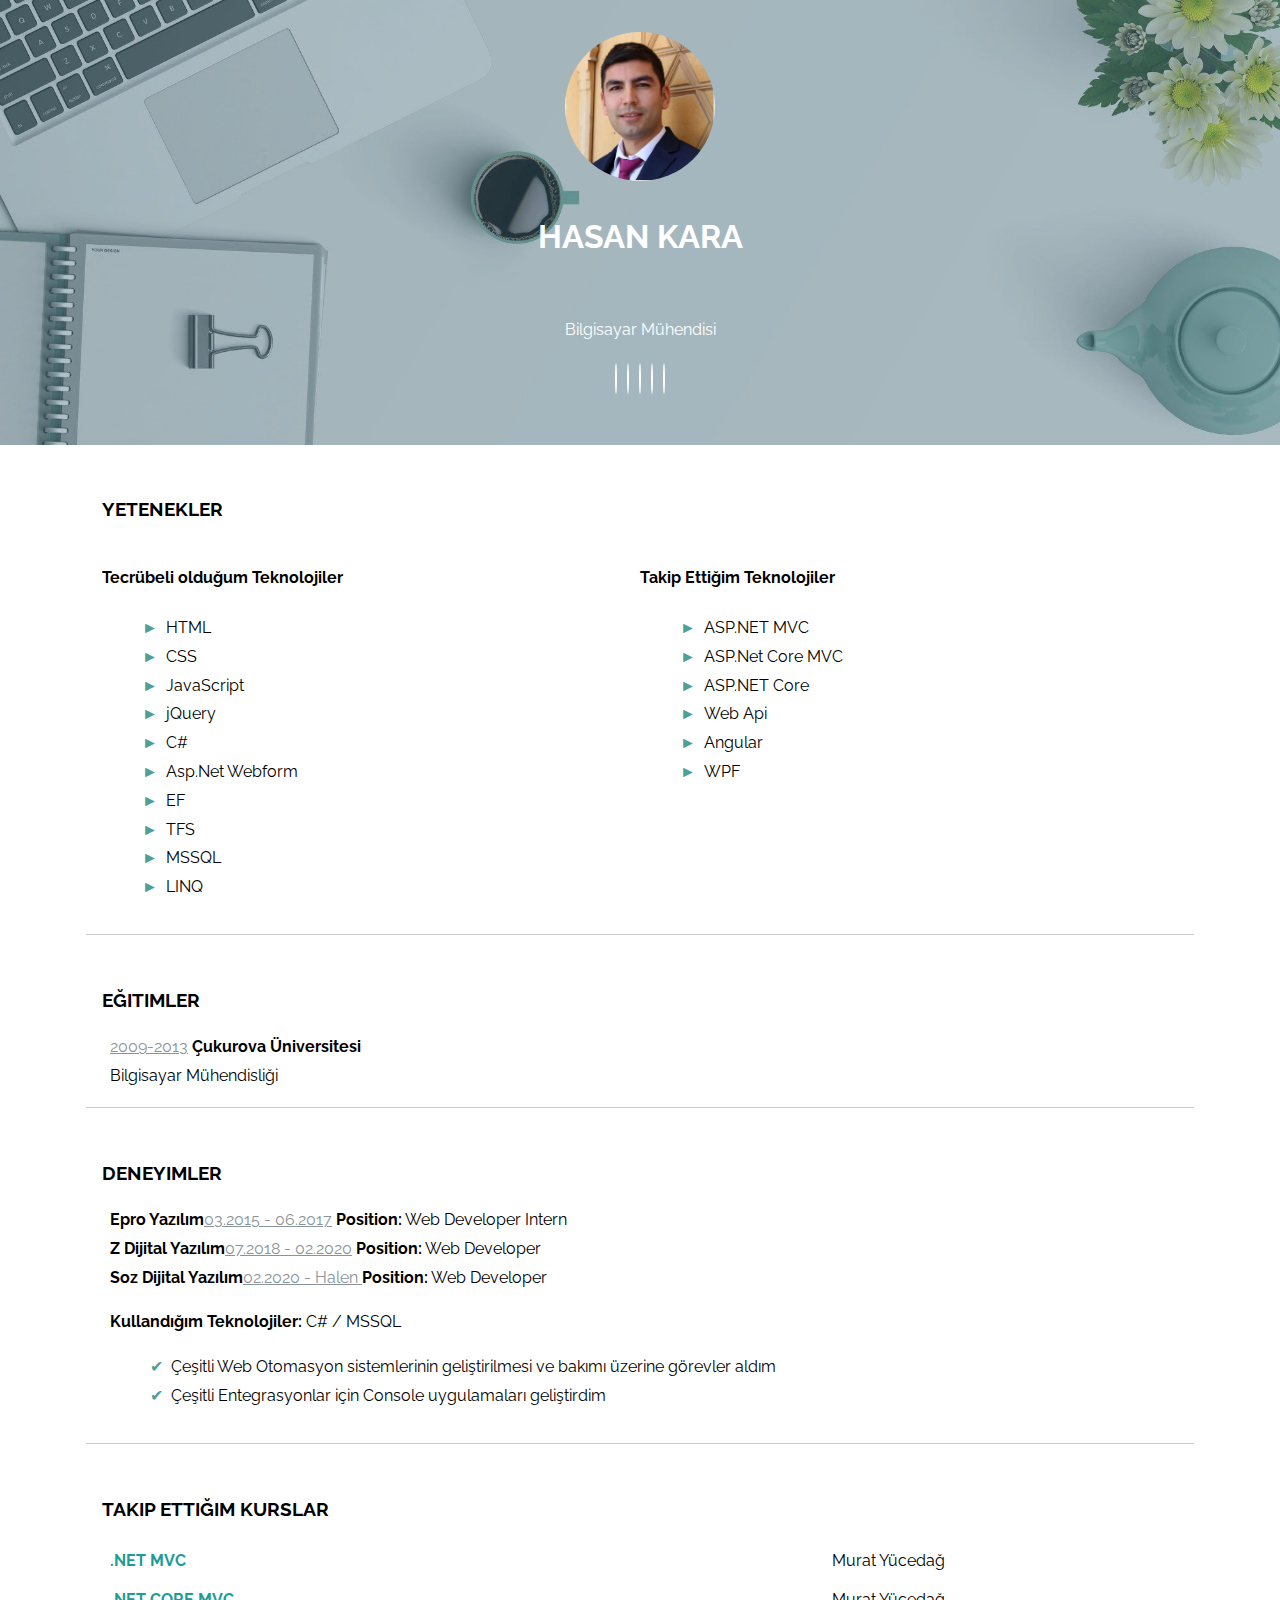
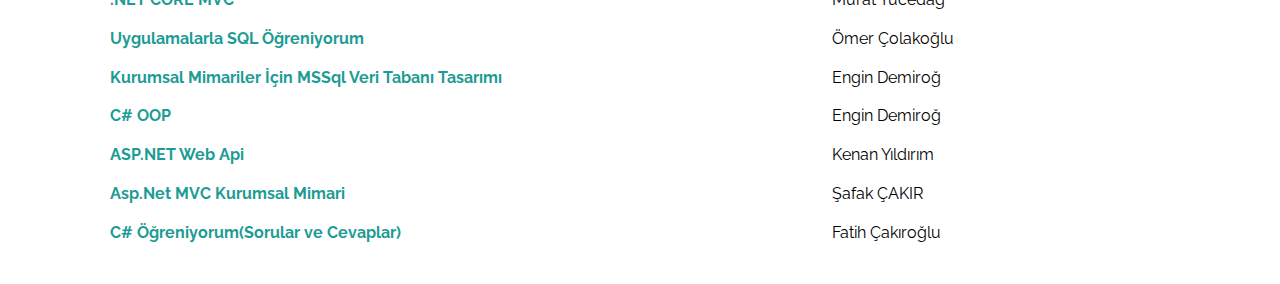
<file: index.html>
<!DOCTYPE html>
<html>
<head>
  <meta charset="UTF-8">
  <title>CV</title>
  <meta name="description" content="simple CV example created with HTML and CSS">
  <meta name="author" content="hasankara">
  <link rel="icon" href="./img/favicon.ico">
  <meta name="viewport" content="width=device-width, initial-scale=1">
  <link rel="stylesheet" href="https://use.fontawesome.com/releases/v5.0.13/css/all.css" integrity="sha384-DNOHZ68U8hZfKXOrtjWvjxusGo9WQnrNx2sqG0tfsghAvtVlRW3tvkXWZh58N9jp" crossorigin="anonymous">
  <link rel="stylesheet" href="style.css">
</head>

<body>
  <header>
    <div>
      <img src="./img/profil.JPG" />
    </div>
    <h1>Hasan KARA</h1>
    <section>
      <p>Bilgisayar Mühendisi</p>
      <a href="https://www.facebook.com/hasankara.net" target="_blank">
        <i class="fab fa-facebook-f"></i>
      </a>
      <a href="#" target="_blank">
        <i class="fab fa-twitter"></i>
      </a>
      <a href="https://github.com/trhasankara" target="_blank">
        <i class="fab fa-github-alt"></i>
      </a>
      <a href="https://www.instagram.com/trhasankara/" target="_blank">
        <i class="fab fa-instagram"></i>
      </a>
      <a href="https://www.linkedin.com/in/trhasankara/" target="_blank">
        <i class="fab fa-linkedin-in"></i>
      </a>
    </section>
  </header>
  <main>


    <section>
      <h3>Yetenekler</h3>
      <div class='skills'>
        <div class='column'>
          <h4>Tecrübeli olduğum Teknolojiler</h4>
          <ul>
            <li>HTML</li>
            <li>CSS</li>
            <li>JavaScript</li>
            <li>jQuery</li>
            <li>C#</li>
            <li>Asp.Net Webform</li>
            <li>EF</li>
            <li>TFS</li>
            <li>MSSQL</li>
            <li>LINQ</li>
          </ul>
        </div>
        <div class='column'>
          <h4>Takip Ettiğim Teknolojiler</h4>
          <ul>
            <li>ASP.NET MVC</li>
            <li>ASP.Net Core MVC</li>
            <li>ASP.NET Core</li>
            <li>Web Api</li>
            <li>Angular</li>
            <li>WPF</li>
          </ul>
        </div>
      </div>
    </section>

    <section>
      <h3>Eğitimler</h3>
      <article>
        <div class='school'>
          <span>2009-2013</span> <strong>Çukurova Üniversitesi</strong>
        </div>
        <div class="descrition">
          Bilgisayar Mühendisliği
        </div>
      </article>
    </section>
    <section>
      <h3>Deneyimler</h3>
      <article>
        <div class='job-title'>
          <strong>Epro Yazılım</strong><span>03.2015 - 06.2017</span>  <strong>Position:</strong> Web developer Intern <br>
          <strong>Z Dijital Yazılım</strong><span>07.2018 - 02.2020</span>  <strong>Position:</strong> Web developer <br>
          <strong>Soz Dijital Yazılım</strong><span>02.2020 - Halen </span> <strong>Position:</strong> Web developer
        </div>
        <div>
          <p><strong>Kullandığım Teknolojiler:</strong> C# / MSSQL </p>
          <ul class="job-description">
            <li>Çeşitli Web Otomasyon sistemlerinin geliştirilmesi ve bakımı üzerine görevler aldım</li>
            <li>Çeşitli Entegrasyonlar için Console uygulamaları geliştirdim</li>
          </ul>
        </div>
      </article>
    </section>
    
    
    <section>
      <h3>Takip Ettiğim Kurslar</h3>
      <article class='course'>
        <div class='title'>
          <h4><a href="https://www.youtube.com/watch?v=ROMDAwb0cOM&list=RDCMUCbkbOlw8snP93RJ2BhH44Qw&start_radio=1&t=40&t=40" target="_blank">.NET MVC</a></h4>
        </div>
        <div class="descrition">
          <p>Murat Yücedağ</p>
        </div>
      </article>
      <article class='course'>
        <div class='title'>
          <h4><a href="https://www.youtube.com/watch?v=OLX6aE_G-VA&list=PLKnjBHu2xXNOld1njNVQ5fk0e12oqiWc8" target="_blank">.NET CORE MVC</a> </h4>
        </div>
        <div class="descrition">
          <p>Murat Yücedağ</p>
        </div>
      </article>
      <article class='course'>
        <div class='title'>
          <h4><a href="https://www.udemy.com/course/sql-ogreniyorum/?src=sac&kw=sql" target="_blank">Uygulamalarla SQL Öğreniyorum</a></h4>
        </div>
        <div class="descrition">
          <p>Ömer Çolakoğlu</p>
        </div>
      </article>
      <article class='course'>
        <div class='title'>
          <h4><a href="https://www.udemy.com/course/veritabani-tasarimi/learn/lecture/6229909" target="_blank">Kurumsal Mimariler İçin MSSql Veri Tabanı Tasarımı</a></h4>
        </div>
        <div class="descrition">
          <p>Engin Demiroğ</p>
        </div>
      </article>
        <article class='course'>
        <div class='title'>
          <h4><a href="https://www.youtube.com/watch?v=NyW4OrFuU8g" target="_blank">C# OOP</a></h4>
        </div>
        <div class="descrition">
          <p>Engin Demiroğ</p>
        </div>
      </article>
       <article class='course'>
        <div class='title'>
          <h4><a href="https://www.youtube.com/watch?v=iPlWX05H3ao&list=PLpiXyP9d3U1oZAToh0vg4N6meBWM_IPDQ" target="_blank">ASP.NET Web Api</a></h4>
        </div>
        <div class="descrition">
          <p>Kenan Yıldırım</p>
        </div>
      </article>
       <article class='course'>
        <div class='title'>
          <h4><a href="https://www.youtube.com/watch?v=J16dJtItriE&list=PLfusR98SaeH_WsaT2DtkKOOlWECmnCquK" target="_blank">Asp.Net MVC Kurumsal Mimari</a></h4>
        </div>
        <div class="descrition">
          <p>Şafak ÇAKIR</p>
        </div>
      </article>
      <article class='course'>
        <div class='title'>
          <h4><a href="https://www.udemy.com/course/csharp-bilgimi-gelistiriyorum-sorular-ve-cevaplar-ile/" target="_blank">C# Öğreniyorum(Sorular ve Cevaplar)</a></h4>
        </div>
        <div class="descrition">
          <p>Fatih Çakıroğlu</p>
        </div>
      </article>
    </section>
    <!--
     <section>
      <h3>Takip Edeceğim Kurslar</h3>
      
      <article class='course'>
        <div class='title'>
          <h4><a href="https://www.youtube.com/watch?v=oISIcfHAzm4" target="_blank">Flutter Mobil Programlama</a></h4>
        </div>
        <div class="descrition">
          <p>Engin Demiroğ</p>
        </div>
      </article>
       
        </section>
-->
  </main>
</body>
</html>
</file>
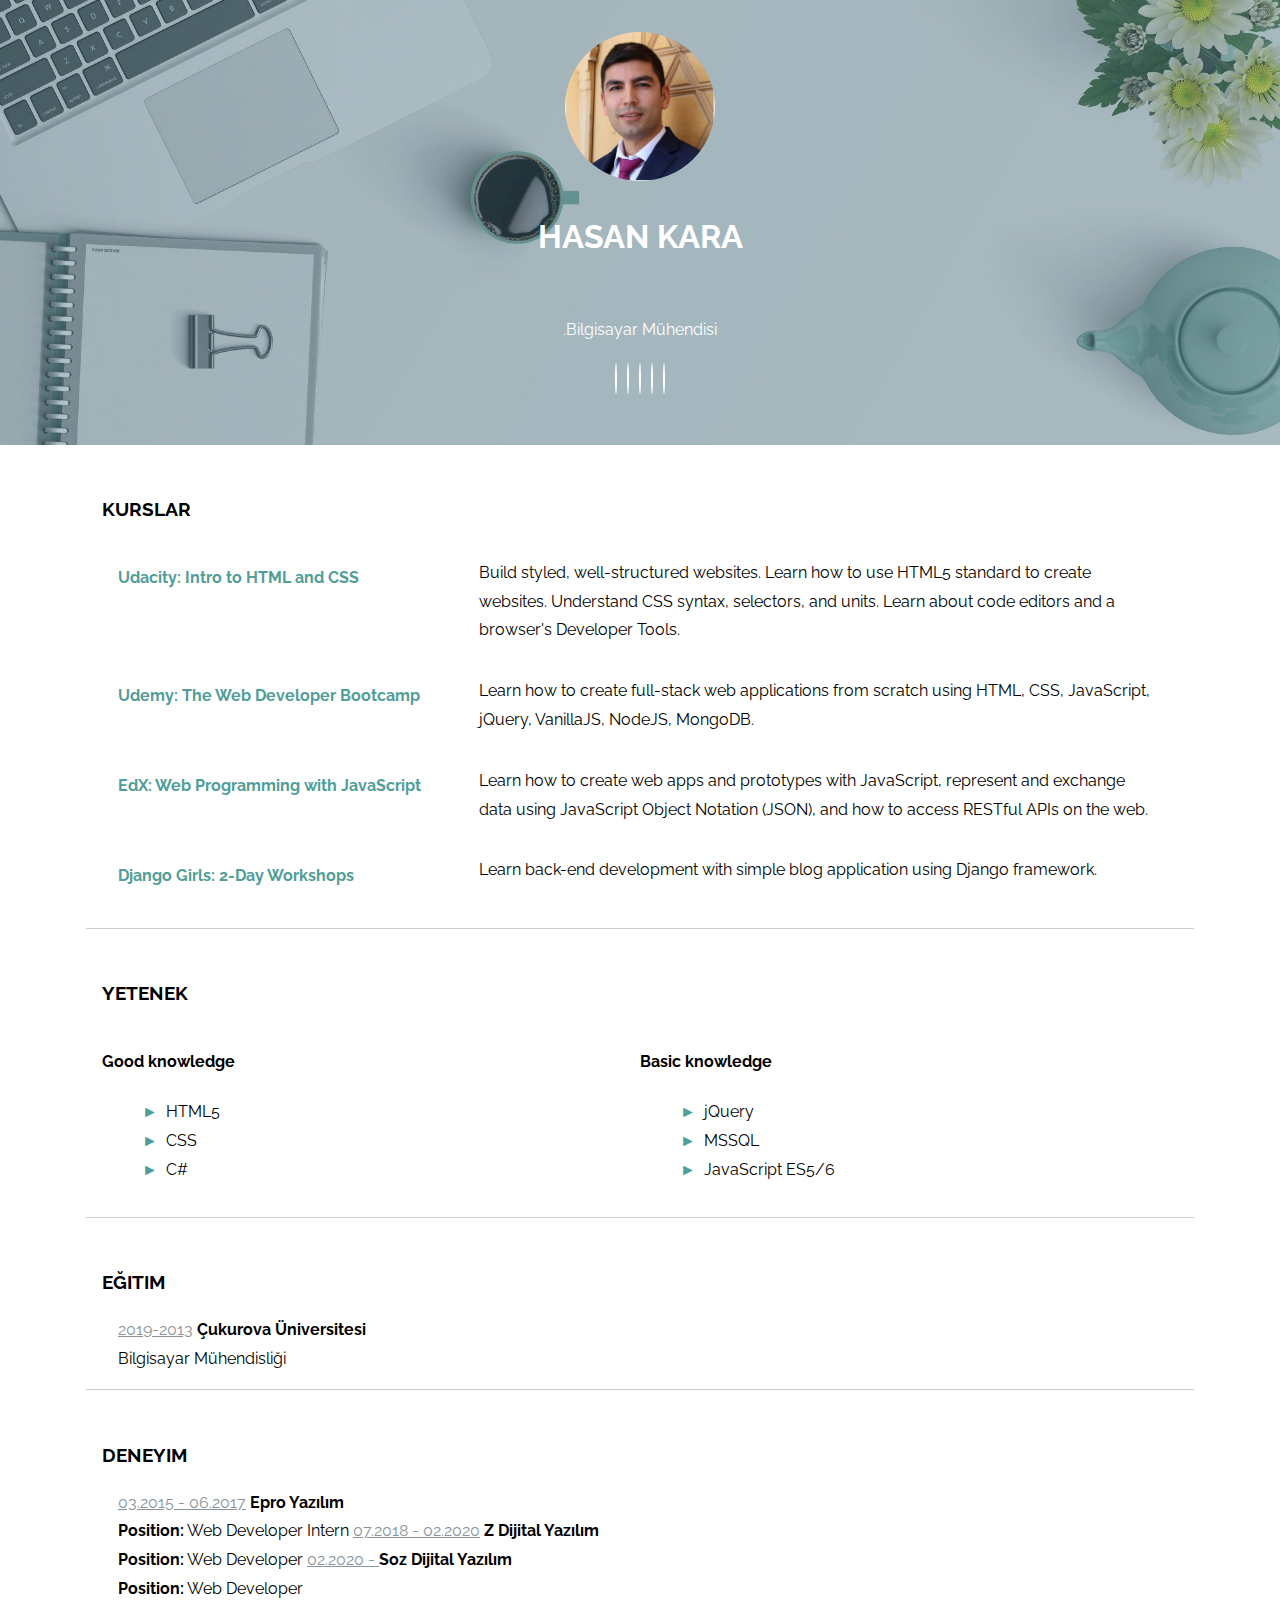
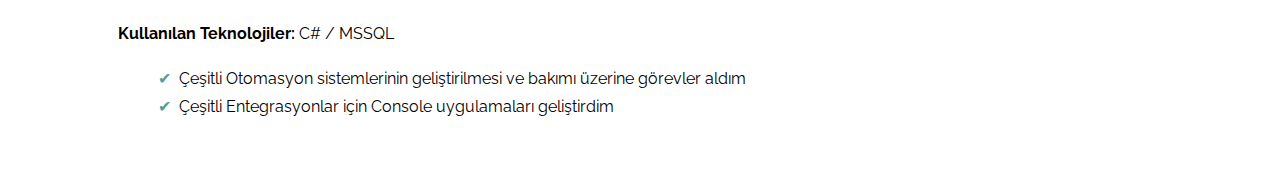
<file: cv.html>
<!DOCTYPE html>
<html>
<head>
  <meta charset="UTF-8">
  <title>CV - Ocat</title>
  <meta name="description" content="simple CV example created with HTML and CSS">
  <meta name="author" content="hasankara">
  <link rel="icon" href="./img/favicon.ico">
  <meta name="viewport" content="width=device-width, initial-scale=1">
  <link rel="stylesheet" href="https://use.fontawesome.com/releases/v5.0.13/css/all.css" integrity="sha384-DNOHZ68U8hZfKXOrtjWvjxusGo9WQnrNx2sqG0tfsghAvtVlRW3tvkXWZh58N9jp" crossorigin="anonymous">
  <link rel="stylesheet" href="cv.css">
</head>

<body>
  <header>
    <div>
      <img src="./img/profil.JPG" />
    </div>
    <h1>Hasan KARA</h1>
    <section>
      <p>.Bilgisayar Mühendisi</p>
      <a href="https://www.facebook.com/hasankara.net" target="_blank">
        <i class="fab fa-facebook-f"></i>
      </a>
      <a href="#" target="_blank">
        <i class="fab fa-twitter"></i>
      </a>
      <a href="https://github.com/trhasankara" target="_blank">
        <i class="fab fa-github-alt"></i>
      </a>
      <a href="https://www.instagram.com/trhasankara/" target="_blank">
        <i class="fab fa-instagram"></i>
      </a>
      <a href="https://www.linkedin.com/in/trhasankara/" target="_blank">
        <i class="fab fa-linkedin-in"></i>
      </a>
    </section>
  </header>
  <main>

    <section>
      <h3>Kurslar</h3>
      <article class='course'>
        <div class='title'>
          <h4>Udacity: Intro to HTML and CSS</h4>
        </div>
        <div class="descrition">
          <p>Build styled, well-structured websites. Learn how to use HTML5 standard to create websites. Understand CSS syntax, selectors, and units. Learn about code editors and a browser's Developer Tools.</p>
        </div>
      </article>
      <article class='course'>
        <div class='title'>
          <h4>Udemy: The Web Developer Bootcamp</h4>
        </div>
        <div class="descrition">
          <p>Learn how to create full-stack web applications from scratch using HTML, CSS, JavaScript, jQuery, VanillaJS, NodeJS, MongoDB.</p>
        </div>
      </article>
      <article class='course'>
        <div class='title'>
          <h4>EdX: Web Programming with JavaScript</h4>
        </div>
        <div class="descrition">
          <p>Learn how to create web apps and prototypes with JavaScript, represent and exchange data using JavaScript Object Notation (JSON), and how to access RESTful APIs on the web.</p>
        </div>
      </article>
      <article class='course'>
        <div class='title'>
          <h4>Django Girls: 2-Day Workshops</h4>
        </div>
        <div class="descrition">
          <p>Learn back-end development with simple blog application using Django  framework.</p>
        </div>
      </article>
    </section>

    <section>
      <h3>Yetenek</h3>
      <div class='skills'>
        <div class='column'>
          <h4>Good knowledge</h4>
          <ul>
            <li>HTML5</li>
            <li>CSS</li>
            <li>C#</li>
          </ul>
        </div>
        <div class='column'>
          <h4>Basic knowledge</h4>
          <ul>
            <li>jQuery</li>
            <li>MSSQL</li>
            <li>JavaScript ES5/6</li>
          </ul>
        </div>
      </div>
    </section>

    <section>
      <h3>Eğitim</h3>
      <article>
        <div class='school'>
          <span>2019-2013</span> <strong>Çukurova Üniversitesi</strong>
        </div>
        <div class="descrition">
          Bilgisayar Mühendisliği
        </div>
      </article>
    </section>
    <section>
      <h3>Deneyim</h3>
      <article>
        <div class='job-title'>
          <span>03.2015 - 06.2017</span> <strong>Epro Yazılım</strong><br> <strong>Position:</strong> Web developer Intern
          <span>07.2018 - 02.2020</span> <strong>Z Dijital Yazılım</strong><br> <strong>Position:</strong> Web developer
          <span>02.2020 - </span> <strong>Soz Dijital Yazılım</strong><br> <strong>Position:</strong> Web developer
        </div>
        <div>
          <p><strong>Kullanılan Teknolojiler:</strong> C# / MSSQL</p>
          <ul class="job-description">
            <li>Çeşitli Otomasyon sistemlerinin geliştirilmesi ve bakımı üzerine görevler aldım</li>
            <li>Çeşitli Entegrasyonlar için Console uygulamaları geliştirdim</li>
          </ul>
        </div>
      </article>
    </section>
  </main>
</body>
</html>
</file>
<file: style.css>
@import url('https://fonts.googleapis.com/css?family=Raleway');

body {
  margin: 0;
  font-family: 'Raleway';
  font-size: 16px;
  line-height: 1.8em;
}

a {
  color: #1C9C94;
  text-decoration: none;
}

a:hover {
  opacity: 0.5;
}

article {
  padding:0 0.5em;
}

section{
  margin: 1em;
  padding: 1em;
}

header, main, footer {
  margin: 0 auto;
}

header {
  padding: 2em;
  text-align: center;
  background-image: url('./img/bg.jpg');
  background-size: cover;
  background-position: fixed;
  color: white;
}

header section {
  margin: 0 auto;
  max-width: 640px;
}

header img {
  border-radius: 50%;
  max-width: 150px;
}

h1 {
  text-transform: uppercase;
  margin: 1em 0;
}

h3 {
  text-transform: uppercase;
}

h3, h4 {
  font-weight: bold;
}

main {
  max-width: 1140px;
}

main section:not(:last-child) {
  border-bottom: 1px solid #ccc;
}

.fab {
  border: 1px solid white;
  border-radius: 50%;
  font-size: 1.5em;
  width: 1.5em;
  height: 1.5em;
  line-height: 1.5em;
  margin: 5px;
  text-align: center;
}

a .fab {
  color: white;
}

.course, .skills {
  display: -ms-flexbox;
  display: flex;
  -ms-flex-wrap: wrap;
  flex-wrap: wrap;
}

.course .title {
  color: #509e98;
  -ms-flex: 0 0 66.66%;
  flex: 0 0 66.66%;
  max-width: 66.6%;
}

.course .title h4 {
margin: 5px 0px 5px 0px;
}

.course .descrition {
  -ms-flex: 0 0 33.3%;
  flex: 0 0 33.3%;
  max-width: 33.3%;
}

.course .descrition p {
  padding-left: 1em;
  margin: 5px 0px 5px 0px;
}

.skills .column {
  -ms-flex: 0 0 50%%;
  flex: 0 0 50%;
  max-width: 50%;
}

.skills .column ul, ul.job-description {
  list-style-type: none;
}

.skills .column ul > li:before {
  content: "►";
  padding-right: 0.5em;
  color: #509e98;
}

.school, .job-title {
  text-transform: capitalize;
}

.school span, .job-title span {
  color: #889499;
  text-decoration: underline;
}

ul.job-description li:before{
  content: "✔";
  padding-right: 0.5em;
  color: #509e98;
}

footer {
 padding: 1em 1.5em;
 background: #A7B8BF;
 color: white;
 text-align: right;
}

@media only screen and (max-width: 768px) {
  .course {
    display: block;
  }

  .course .title, .course .descrition {
    max-width: 100%;
  }
}

@media only screen and (max-width: 576px) {
  .skills {
    display: block;
  }

  .skills .column {
    max-width: 100%;
  }

  footer {
    text-align: center;
  }
}
</file>
<file: cv.css>
@import url('https://fonts.googleapis.com/css?family=Raleway');

body {
  margin: 0;
  font-family: 'Raleway';
  font-size: 16px;
  line-height: 1.8em;
}

a {
  color: #1C9C94;
  text-decoration: none;
}

a:hover {
  opacity: 0.5;
}

article {
  padding:0 1em;
}

section{
  margin: 1em;
  padding: 1em;
}

header, main, footer {
  margin: 0 auto;
}

header {
  padding: 2em;
  text-align: center;
  background-image: url('./img/bg.jpg');
  background-size: cover;
  background-position: fixed;
  color: white;
}

header section {
  margin: 0 auto;
  max-width: 640px;
}

header img {
  border-radius: 50%;
  max-width: 150px;
}

h1 {
  text-transform: uppercase;
  margin: 1em 0;
}

h3 {
  text-transform: uppercase;
}

h3, h4 {
  font-weight: bold;
}

main {
  max-width: 1140px;
}

main section:not(:last-child) {
  border-bottom: 1px solid #ccc;
}

.fab {
  border: 1px solid white;
  border-radius: 50%;
  font-size: 1.5em;
  width: 1.5em;
  height: 1.5em;
  line-height: 1.5em;
  margin: 5px;
  text-align: center;
}

a .fab {
  color: white;
}

.course, .skills {
  display: -ms-flexbox;
  display: flex;
  -ms-flex-wrap: wrap;
  flex-wrap: wrap;
}

.course .title {
  color: #509e98;
  -ms-flex: 0 0 33.3%;
  flex: 0 0 33.3%;
  max-width: 33%;
}

.course .descrition {
  -ms-flex: 0 0 66.6%;
  flex: 0 0 66.6%;
  max-width: 66.6%;
}

.course .descrition p {
  padding-left: 1em;
}

.skills .column {
  -ms-flex: 0 0 50%%;
  flex: 0 0 50%;
  max-width: 50%;
}

.skills .column ul, ul.job-description {
  list-style-type: none;
}

.skills .column ul > li:before {
  content: "►";
  padding-right: 0.5em;
  color: #509e98;
}

.school, .job-title {
  text-transform: capitalize;
}

.school span, .job-title span {
  color: #889499;
  text-decoration: underline;
}

ul.job-description li:before{
  content: "✔";
  padding-right: 0.5em;
  color: #509e98;
}

footer {
 padding: 1em 1.5em;
 background: #A7B8BF;
 color: white;
 text-align: right;
}

@media only screen and (max-width: 768px) {
  .course {
    display: block;
  }

  .course .title, .course .descrition {
    max-width: 100%;
  }
}

@media only screen and (max-width: 576px) {
  .skills {
    display: block;
  }

  .skills .column {
    max-width: 100%;
  }

  footer {
    text-align: center;
  }
}
</file>
